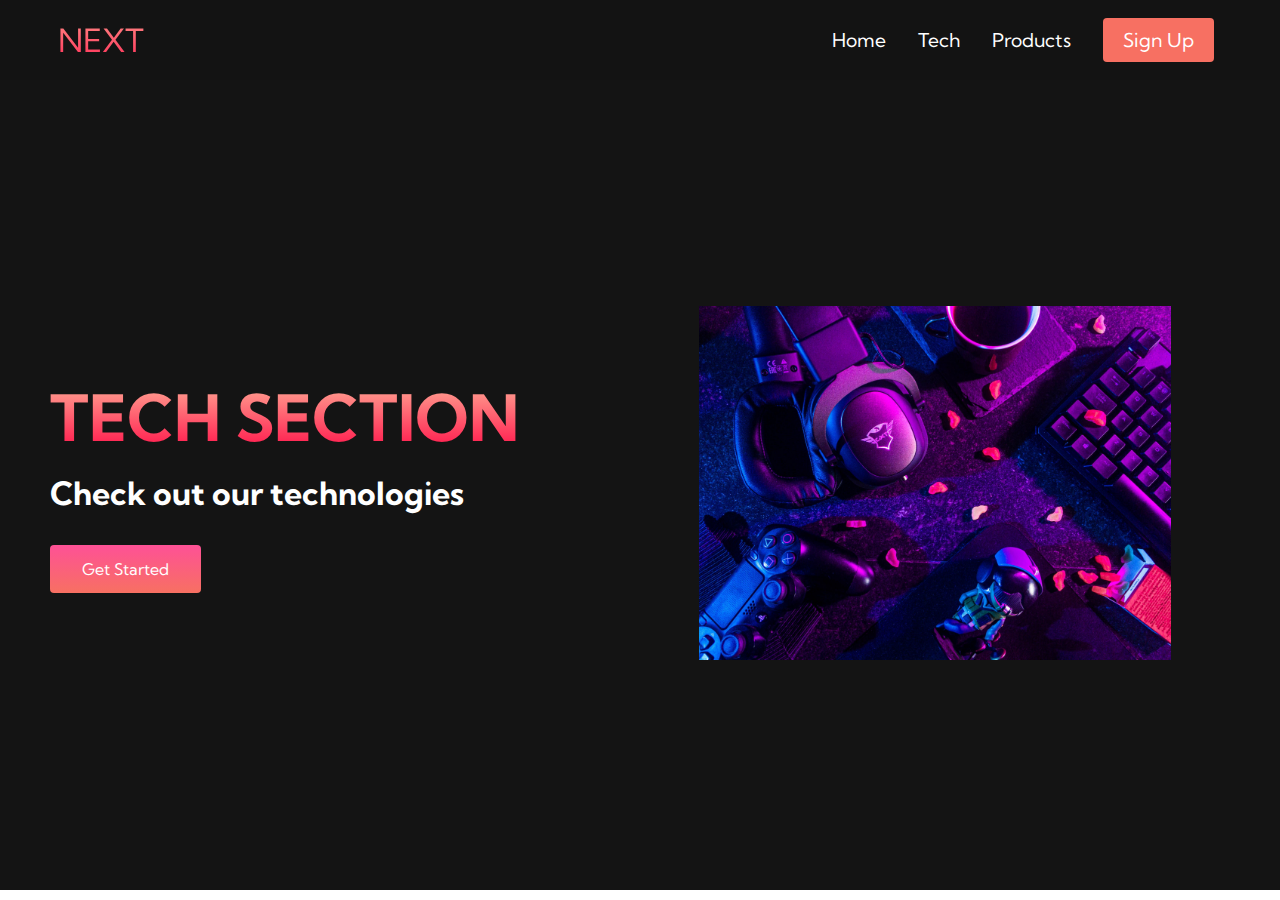
<file: tech.html>
<!DOCTYPE html>
<html lang="en">
  <head>
    <meta charset="UTF-8" />
    <meta name="viewport" content="width=device-width, initial-scale=1.0" />
    <title>Web Design</title>
    <link rel="stylesheet" href="assets/style.css" />
    <link
      rel="stylesheet"
      href="https://use.fontawesome.com/releases/v5.14.0/css/all.css"
      integrity="sha384-HzLeBuhoNPvSl5KYnjx0BT+WB0QEEqLprO+NBkkk5gbc67FTaL7XIGa2w1L0Xbgc"
      crossorigin="anonymous"
    />
    <link
      href="https://fonts.googleapis.com/css2?family=Kumbh+Sans:wght@400;700&display=swap"
      rel="stylesheet"
    />
  </head>
  <body>
    <nav class="navbar">
      <div class="navbar__container">
        <a href="/" id="navbar__logo"><i class="fas fa-gem"></i>NEXT</a>
        <div class="navbar__toggle" id="mobile-menu">
          <span class="bar"></span> <span class="bar"></span>
          <span class="bar"></span>
        </div>
        <ul class="navbar__menu">
          <li class="navbar__item">
            <a href="/" class="navbar__links">Home</a>
          </li>
          <li class="navbar__item">
            <a href="/tech" class="navbar__links">Tech</a>
          </li>
          <li class="navbar__item">
            <a href="/products" class="navbar__links">Products</a>
          </li>
          <li class="navbar__btn">
            <a href="/sign-up" class="button">Sign Up</a>
          </li>
        </ul>
      </div>
    </nav>
    <div class="main">
      <div class="main__container">
        <div class="main__content">
          <h1>TECH SECTION</h1>
          <p>Check out our technologies</p>
          <button class="main__btn"><a href="#">Get Started</a></button>
        </div>
        <div class="main__img-container">
          <img id="main__img" src="assets/images/keyboard.jpg" />
        </div>
      </div>
    </div>
    <script src="assets/script.js"></script>
  </body>
</html>
</file>
<file: assets/style.css>
* {
    box-sizing: border-box;
    margin: 0;
    padding: 0;
    font-family: 'Kumbh Sans', sans-serif;
}

.navbar {
    background: #131313;
    height: 80px;
    display: flex;
    justify-content: center;
    align-items: center;
    font-size: 1.2rem;
    position: sticky;
    top: 0;
    z-index: 999;
}

.navbar__container {
    display: flex;
    justify-content: space-between;
    height: 80px;
    z-index: 1;
    width: 100%;
    max-width: 1300px;
    margin: 0 auto;
    padding: 0 50px;
}

#navbar__logo {
    background-color: #f18177;
    background-image: linear-gradient(to top, #ff0844 0%, #ffb199 100%);
    background-size: 100%;
    -webkit-background-clip: text;
    -moz-background-clip: text;
    -webkit-text-fill-color: transparent;
    -moz-tex-fill-color: transparent;
    display: flex;
    align-items: center;
    cursor:pointer;
    text-decoration: none;
    font-size: 2rem;
}

.fa-gem {
    margin-right: .5rem;
}

.navbar__menu {
    display: flex;
    align-items: center;
    list-style: none;
    text-align: center;
}

.navbar__item {
    height: 80px;
}

.navbar__links {
    color: #fff;
    display: flex;
    align-items: center;
    justify-content: center;
    text-decoration: none;
    padding: 0 1rem;
    height: 100%;
}

.navbar__btn {
    display: flex;
    justify-content: center;
    align-items: center;
    padding: 0 1rem;
    width: 100%;
}

.button {
    display: flex;
    justify-content: center;
    align-items: center;
    text-decoration: none;
    padding: 10px 20px;
    height: 100%;
    width: 100%;
    border: none;
    outline: none;
    border-radius: 4px;
    background: #f77062;
    color: #fff;
}

.button:hover {
    background: #4837ff;
    transition: all 0.3s ease;
}

.navbar__links:hover {
    color: #f77062;
    transition: all 0.3s ease;
}

@media screen and (max-width: 960px) {
    .navbar__container {
        display: flex;
        justify-content: space-between;
        height: 80px;
        z-index: 1;
        width: 100%;
        max-width: 1300px;
        padding: 0;
    }
    .navbar__menu {
        display: grid;
        grid-template-columns: auto;
        margin: 0;
        width: 100%;
        position: absolute;
        top: -1000px;
        opacity: 0;
        transition: all 0.5s ease;
        height: 50vh;
        z-index: -1;
        background: #131313;
    }
    .navbar__menu.active {
        background: #131313;
        top: 100%;
        opacity: 1;
        transition: all 0.5s ease;
        z-index: 99;
        height: 50vh;
        font-size: 1.6rem;
    }
    #navbar__logo {
        padding-left: 25px;
    }
    .navbar__toggle .bar {
        width: 25px;
        height: 3px;
        margin: 5px auto;
        transition: all 0.3s ease-in-out;
        background: #fff;
    }
    .navbar__item {
        width: 100%;
    }
    .navbar__links {
        text-align: center;
        padding: 2rem;
        width: 100%;
        display: table;
    }
    #mobile-menu {
        position: absolute;
        top: 20%;
        right: 5%;
        transform: translate(5%, 20%);
    }
    .navbar__btn {
        padding-bottom: 2rem;
    }
    .button {
        display: flex;
        justify-content: center;
        align-items: center;
        width: 80%;
        height: 80px;
        margin: 0;
    }
    .navbar__toggle .bar {
        display: block;
        cursor: pointer;
    }
    #mobile-menu.is-active .bar:nth-child(2) {
        opacity: 0;
    }
    #mobile-menu.is-active .bar:nth-child(1) {
        transform: translateY(8px) rotate(45deg);
}
    #mobile-menu.is-active .bar:nth-child(3) {
    transform: translateY(-8px) rotate(-45deg);
}
}
/* Hero Section CSS */
.main {
    background-color: #141414;
}

.main__container {
    display: grid;
    grid-template-columns: 1fr 1fr;
    align-items: center;    
    justify-self: center;
    margin: 0 auto;
    height: 90vh;
    background-color: #141414;
    z-index: 1;
    width: 100%;
    max-width: 1300px;
    padding: 0 50px;
}

.main__content h1 {
    font-size: 4rem;
    background-color: #f18177;
    background-image: linear-gradient(to top, #ff0844 0%, #ffb199 100%);
    background-size: 100%;
    -webkit-background-clip: text;
    -moz-background-clip: text;
    -webkit-text-fill-color: transparent;
    -moz-text-fill-color: transparent;
}

.main__content h2 {
    font-size: 4rem;
    background-color: #f18177;
    background-image: linear-gradient(to top, #b721ff 0%, #21d4fd 100%);
    background-size: 100%;
    -webkit-background-clip: text;
    -moz-background-clip: text;
    -webkit-text-fill-color: transparent;
    -moz-text-fill-color: transparent;
}

.main__content p {
    margin-top: 1rem;
    font-size: 2rem;
    font-weight: 700;
    color: #fff;
}

.main__btn {
    font-size: 1rem;
    background-image: linear-gradient(to top, #f77062 0%, #fe5196 100%);
    padding: 14px 32px;
    border: none;
    border-radius: 4px;
    color: #fff;
    margin-top: 2rem;
    cursor: pointer;
    position: relative;
    transition: all 0.35s;
    outline: none;
}

.main__btn a {
    position: relative;
    z-index: 2;
    color: #fff;
    text-decoration: none;
}

.main__btn:after {
    position: absolute;
    content: '';
    top: 0;
    left: 0;
    width: 0;
    height: 100%;
    background: #4837ff;
    transition: all 0.35s;
    border-radius: 4px;
}

.main__btn:hover {
    color: #fff;
}

.main__btn:hover:after {
    width: 100%;
}

.main__img-container {
    text-align: center;
}

.main__img--container {
    text-align: center;
  }
  
  #main__img {
    height: 80%;
    width: 80%;
  }

  /* Mobile Responsive */
  @media screen and (max-width: 768px) {
    .main__container {
    display: grid;
    grid-template-columns: auto;
    align-items: center;
    justify-self: center;
    width: 100%;
    margin: 0 auto;
    height: 90vh;
    }
    .main__content {
    text-align: center;
    margin-bottom: 4rem;
    }
    
    .main__content h1 {
    font-size: 2.5rem;
    margin-top: 2rem;
    }
    
    .main__content h2 {
    font-size: 3rem;
    }
    
    .main__content p {
    margin-top: 1rem;
    font-size: 1.5rem;
    }
  }
  @media screen and (max-width: 480px) {
    .main__content h1 {
      font-size: 2rem;
      margin-top: 3rem;
    }
  
    .main__content h2 {
      font-size: 2rem;
    }
  
    .main__content p {
      margin-top: 2rem;
      font-size: 1.5rem;
    }
  
    .main__btn {
      padding: 12px 36px;
      margin: 2.5rem 0;
    }
  }

/* Services Section */
.services {
    background: #131313;
    display: flex;
    flex-direction: column;
    justify-content: center;
    align-items: center;
    height: 100vh;
  }
  
  .services h1 {
    background-color: #ff8177;
    background-image: linear-gradient(
      to right,
      #ff8177 0%,
      #ff867a 0%,
      #ff8c7f 21%,
      #f99185 52%,
      #cf556c 78%,
      #b12a5b 100%
    );
    background-size: 100%;
    -webkit-background-clip: text;
    -moz-background-clip: text;
    -webkit-text-fill-color: transparent;
    -moz-text-fill-color: transparent;
    margin-bottom: 5rem;
    font-size: 2.5rem;
  }
  
  .services__container {
    display: flex;
    justify-content: center;
    flex-wrap: wrap;
  }
  
  .services__card {
    margin: 1rem;
    height: 525px;
    width: 400px;
    border-radius: 4px;
    background-image: linear-gradient(
        to bottom,
        rgba(0, 0, 0, 0) 0%,
        rgba(17, 17, 17, 0.6) 100%
      ),
      url('/assets/images/vr-2-people.jpg');
    background-size: cover;
    position: relative;
    color: #fff;
  }

  .services__card:before {
    opacity: 0.2;
  }
  
  .services__card:nth-child(2) {
    background-image: linear-gradient(
        to bottom,
        rgba(0, 0, 0, 0) 0%,
        rgba(17, 17, 17, 0.9) 100%
      ),
      url('/assets/images/keyboard.jpg');
  }
  
  .services__card h2 {
    position: absolute;
    top: 350px;
    left: 30px;
  }
  
  .services__card p {
    position: absolute;
    top: 400px;
    left: 30px;
  }
  
  .services__card button {
    color: #fff;
    padding: 10px 20px;
    border: none;
    outline: none;
    border-radius: 4px;
    background: #f77062;
    position: absolute;
    top: 440px;
    left: 30px;
    font-size: 1rem;
  }
  
  .services__card button:hover {
    cursor: pointer;
  }
  
  .services__card:hover {
    transform: scale(1.075);
    transition: 0.2s ease-in;
    cursor: pointer;
  }
  
  @media screen and (max-width: 960px) {
    .services {
      height: 1600px;
    }
  
    .services h1 {
      font-size: 2rem;
      margin-top: 12rem;
    }
  }
  
  @media screen and (max-width: 480px) {
    .services {
      height: 1400px;
    }
  
    .services h1 {
      font-size: 1.2rem;
    }
  
    .services__card {
      width: 300px;
    }
  }
  
  /* Footer CSS */
  .footer__container {
    background-color: #141414;
    padding: 5rem 0;
    display: flex;
    flex-direction: column;
    justify-content: center;
    align-items: center;
  }
  
  #footer__logo {
    color: #fff;
    display: flex;
    align-items: center;
    cursor: pointer;
    text-decoration: none;
    font-size: 2rem;
  }
  
  .footer__links {
    width: 100%;
    max-width: 1000px;
    display: flex;
    justify-content: center;
  }
  
  .footer__link--wrapper {
    display: flex;
  }
  
  .footer__link--items {
    display: flex;
    flex-direction: column;
    align-items: flex-start;
    margin: 16px;
    text-align: left;
    width: 160px;
    box-sizing: border-box;
  }
  
  .footer__link--items h2 {
    margin-bottom: 16px;
  }
  
  .footer__link--items > h2 {
    color: #fff;
  }
  
  .footer__link--items a {
    color: #fff;
    text-decoration: none;
    margin-bottom: 0.5rem;
  }
  
  .footer__link--items a:hover {
    color: #e9e9e9;
    transition: 0.3s ease-out;
  }
  
  /* Social Icons */
  .social__icon--link {
    color: #fff;
    font-size: 24px;
  }
  
  .social__media {
    max-width: 1000px;
    width: 100%;
  }
  
  .social__media--wrap {
    display: flex;
    justify-content: space-between;
    align-items: center;
    width: 90%;
    max-width: 1000px;
    margin: 40px auto 0 auto;
  }
  
  .social__icons {
    display: flex;
    justify-content: space-between;
    align-items: center;
    width: 240px;
  }
  
  .social__logo {
    color: #fff;
    justify-self: start;
    margin-left: 20px;
    cursor: pointer;
    text-decoration: none;
    font-size: 2rem;
    display: flex;
    align-items: center;
    margin-bottom: 16px;
  }
  
  .website__rights {
    color: #fff;
  }
  
  @media screen and (max-width: 820px) {
    .footer__links {
      padding-top: 2rem;
    }
  
    #footer__logo {
      margin-bottom: 2rem;
    }
  
    .website__rights {
      margin-bottom: 2rem;
    }
  
    .footer__link--wrapper {
      flex-direction: column;
    }
  
    .social__media--wrap {
      flex-direction: column;
    }
  }
  
  @media screen and (max-width: 480px) {
    .footer__link--items {
      margin: 0;
      padding: 10px;
      width: 100%;
    }
  }
</file>
